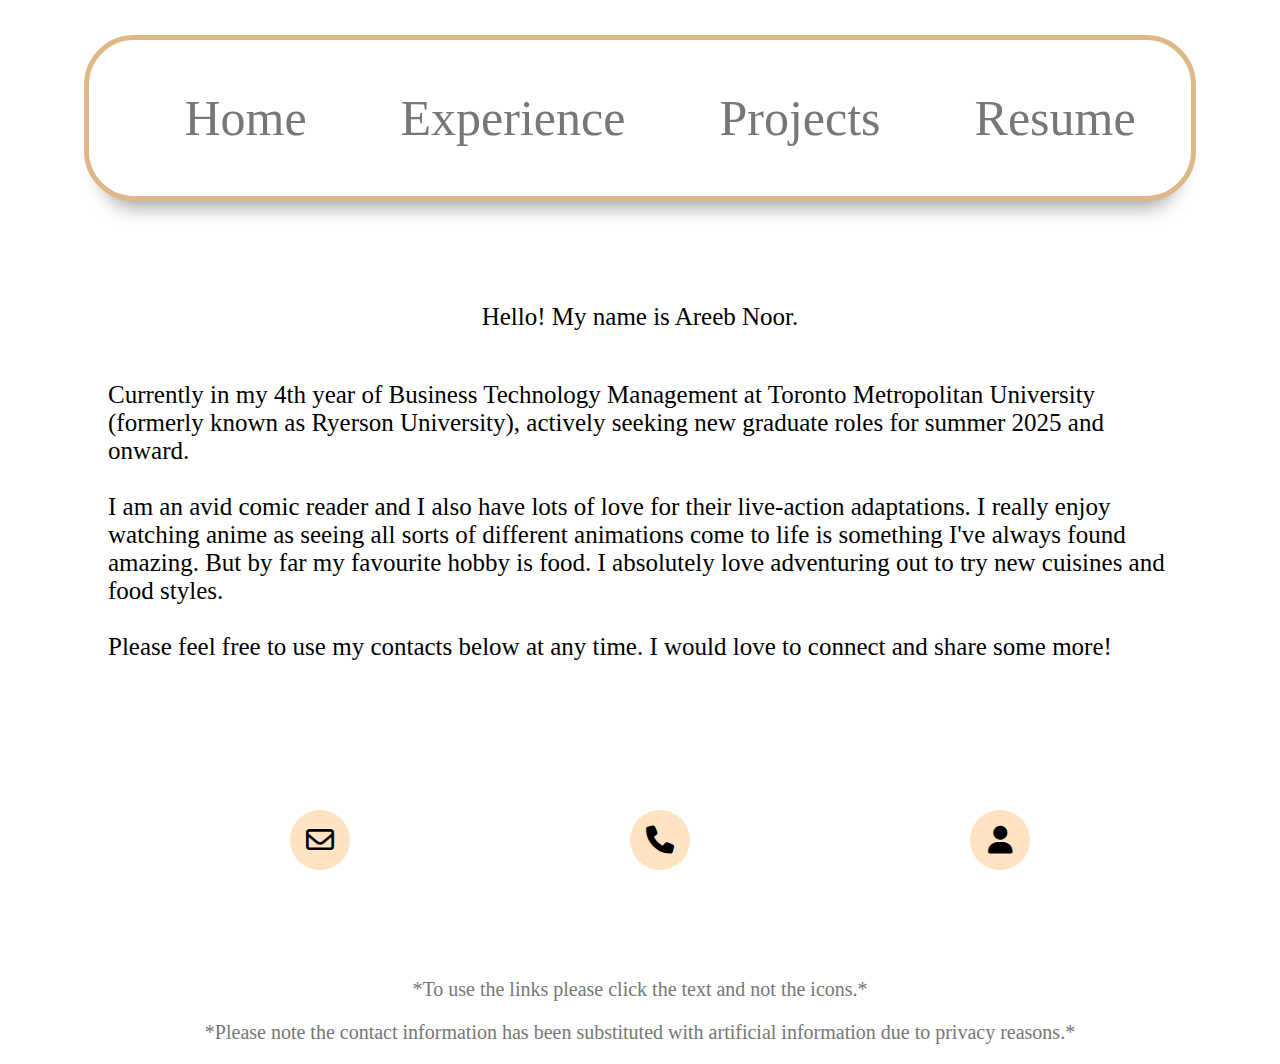
<file: index.html>
<!DOCTYPE html>
<html lang="en">
  <head>
    <meta charset="UTF-8" />
    <meta name="viewport" content="width=device-width, initial-scale=1.0" />
    <title>Document</title>
    <link rel="stylesheet" href="styles.css" />
    <link
      rel="stylesheet"
      href="https://cdnjs.cloudflare.com/ajax/libs/font-awesome/6.5.1/css/all.min.css"/>

    
  </head>

  <body>
    <div class="navbar">
      <nav>
        <ul>
          <li><a href="index.html">Home</a></li>
          <li><a href="experience.html">Experience</a></li>
          <li><a href="projects.html">Projects</a></li>
          <li><a href="FakeRes.pdf" target="_blank">Resume</a></li>
        </ul>
      </nav>
    </div>
    <br />

    <p class="name">Hello! My name is Areeb Noor.</p>

    <p class="intro">
      Currently in my 4th year of Business Technology Management at Toronto Metropolitan University (formerly known as Ryerson University), actively seeking new graduate roles for summer 2025 and onward.<br /><br />I am an avid comic reader and I also have lots of love for their live-action adaptations. I really enjoy watching anime as seeing all sorts of different animations come to life is something I've always found amazing. But by far my favourite hobby is food. I absolutely love adventuring out to try new cuisines and food styles.<br /><br />Please feel free to use my contacts below at any time. I would love to connect and share some more!
    </p>

    <br />
    <br />
    <br />
    <br />

    <div class="contact-info">
      <div class="card">
        <i class="card-icon far fa-envelope"></i>
        <a class="linked" href="mailto:areeb.noor@torontomu.ca" target="_blank"><p>areeb.noor@torontomu.ca</p></a>
      </div>

      <div class="card">
        <i class="card-icon fas fa-phone"></i>
        <p>+1 123-456-7890</p>
      </div>

      <div class="card">
        <i class="card-icon fas fa-user"></i>
        <a class="linked" href="https://www.linkedin.com/school/torontometropolitanuniversity/mycompany/" target="_blank"><p>Linkedin</p></a>
      </div>
    </div>
    <p class="footer">*To use the links please click the text and not the icons.* </p>
    <p class="footer">*Please note the contact information has been substituted with artificial information due to privacy reasons.* </p>
  </body>
</html>
</file>
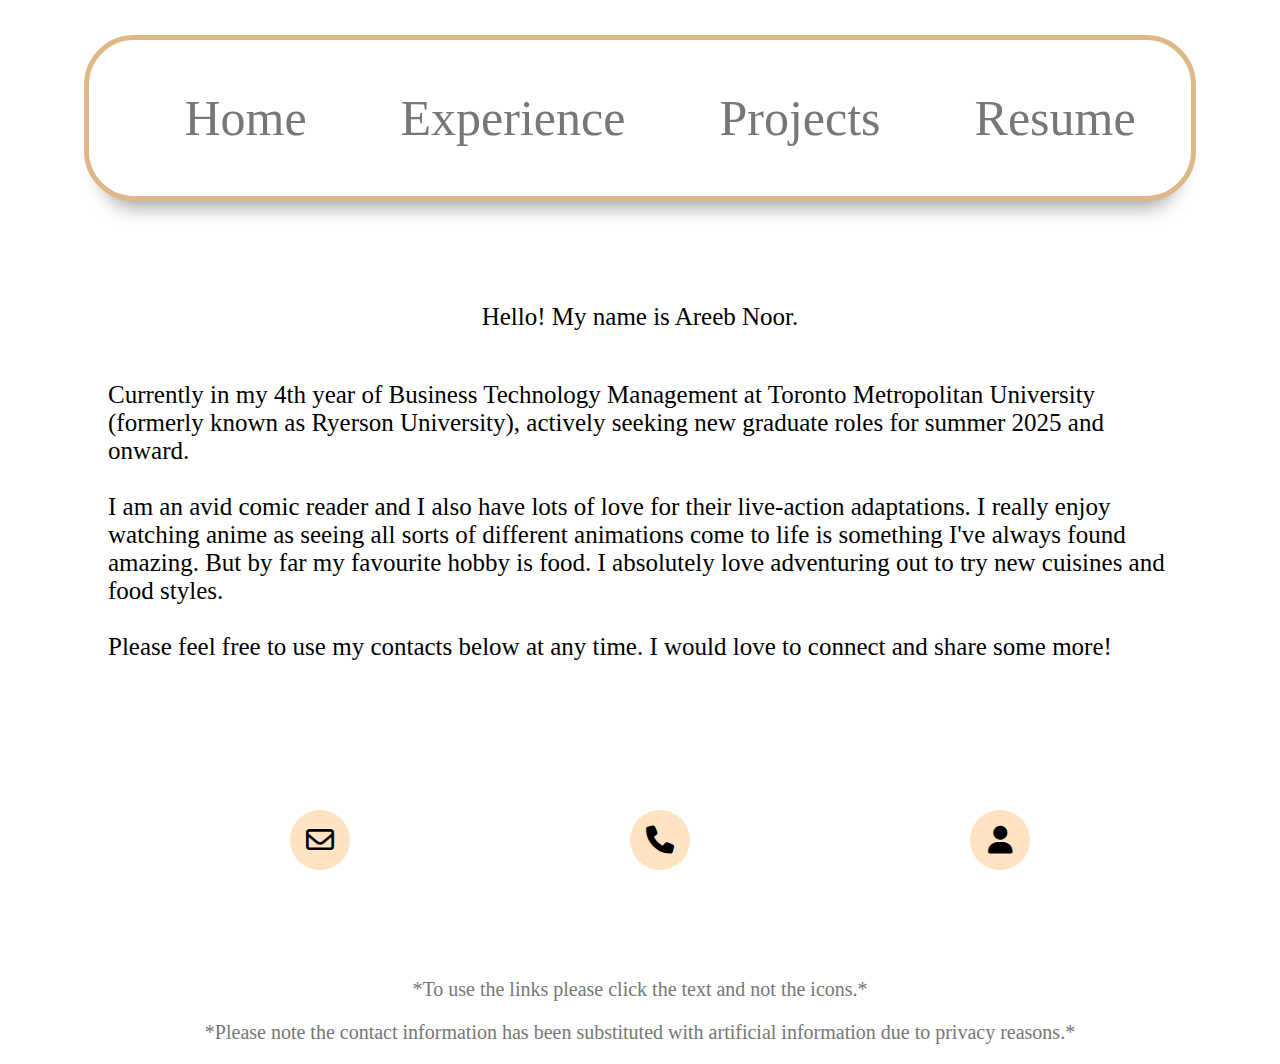
<file: Final/index.html>
<!DOCTYPE html>
<html lang="en">
  <head>
    <meta charset="UTF-8" />
    <meta name="viewport" content="width=device-width, initial-scale=1.0" />
    <title>Document</title>
    <link rel="stylesheet" href="styles.css" />
    <link
      rel="stylesheet"
      href="https://cdnjs.cloudflare.com/ajax/libs/font-awesome/6.5.1/css/all.min.css
    "
    />

    <script>alert("Welcome to my webiste!\nPlease note that personal information has purposely been left out (such as phone # and Linkedin) and other perosnal info such as actual work experience and resume have been replaced with artificial information.");</script>
  </head>

  <body>
    <div class="navbar">
      <nav>
        <ul>
          <li><a href="index.html">Home</a></li>
          <li><a href="experience.html">Experience</a></li>
          <li><a href="projects.html">Projects</a></li>
          <li><a href="Images/FakeRes.pdf" target="_blank">Resume</a></li>
        </ul>
      </nav>
    </div>
    <br />

    <p class="name">Hello! My name is Areeb Noor.</p>

    <p class="intro">
      Currently in my 4th year of Business Technology Management at Toronto Metropolitan University (formerly known as Ryerson University), actively seeking new graduate roles for summer 2025 and onward.<br /><br />I am an avid comic reader and I also have lots of love for their live-action adaptations. I really enjoy watching anime as seeing all sorts of different animations come to life is something I've always found amazing. But by far my favourite hobby is food. I absolutely love adventuring out to try new cuisines and food styles.<br /><br />Please feel free to use my contacts below at any time. I would love to connect and share some more!
    </p>

    <br />
    <br />
    <br />
    <br />

    <div class="contact-info">
      <div class="card">
        <i class="card-icon far fa-envelope"></i>
        <a class="linked" href="mailto:areeb.noor@torontomu.ca" target="_blank"><p>areeb.noor@torontomu.ca</p></a>
      </div>

      <div class="card">
        <i class="card-icon fas fa-phone"></i>
        <p>+1 123-456-7890</p>
      </div>

      <div class="card">
        <i class="card-icon fas fa-user"></i>
        <a class="linked" href="https://www.linkedin.com/school/torontometropolitanuniversity/mycompany/" target="_blank"><p>Linkedin</p></a>
      </div>
    </div>
    <p class="footer">*To use the links please click the text and not the icons.* </p>
    <p class="footer">*Please note the contact information has been substituted with artificial information due to privacy reasons.* </p>
  </body>
</html>
</file>
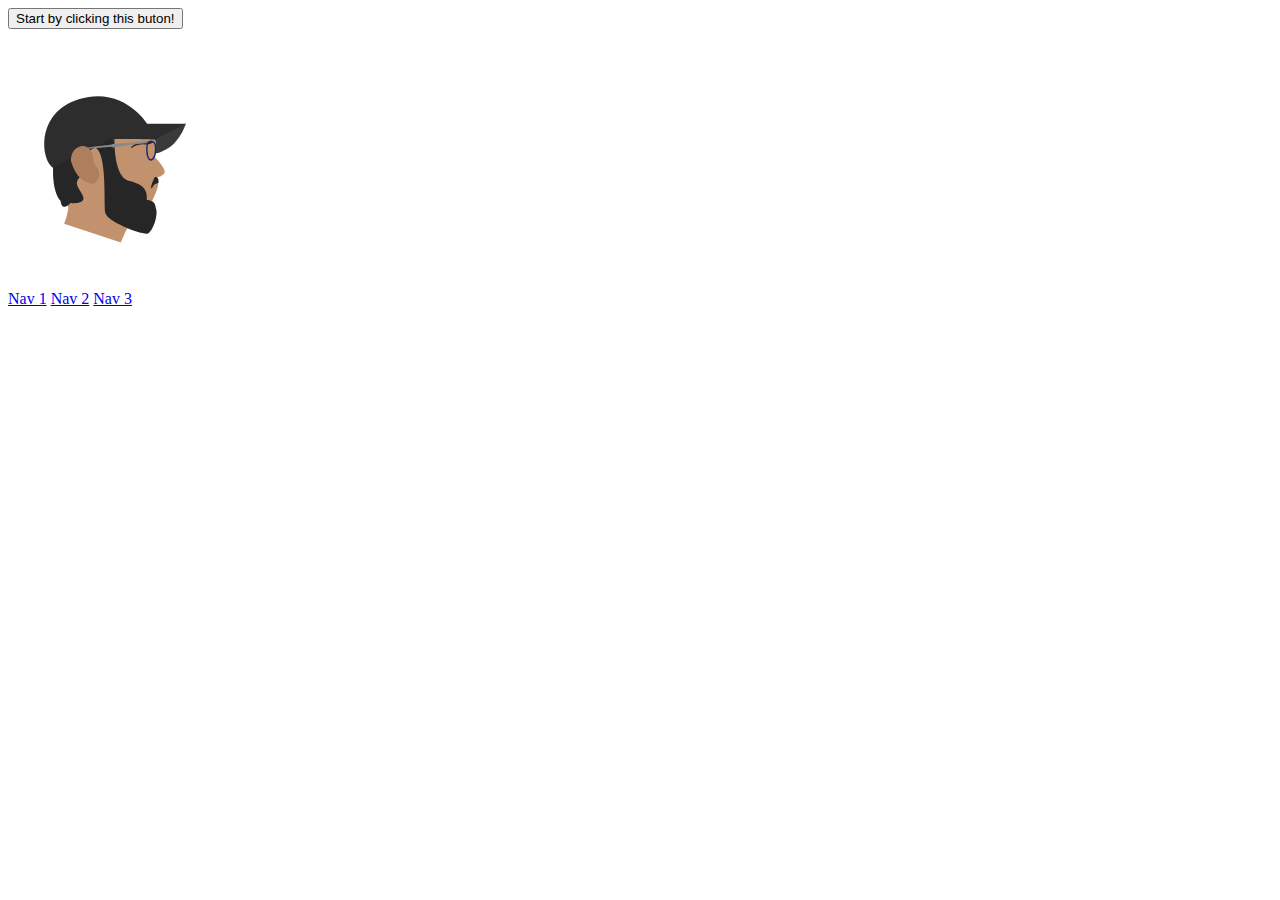
<file: Lab 5/index.html>
<!DOCTYPE html>
<html lang="en">
<head>
    <meta charset="UTF-8">
    <meta name="viewport" content="width=device-width, initial-scale=1.0">
    <title>Lab 5</title>
    <script src="main.js"></script>
    <link rel="stylesheet" href="Lab5.css" />
</head>

<body>
    
    <!-- Button with on clicl function, funtion is in main.js-->
    <button onclick="myFunction()">Start by clicking this buton!</button>

    <!-- H1 title that displays a message and input from the user-->
    <h1 id="greeting"></h1>

    <!-- Line break for cleaner look in webpage-->
    <br>

    <!-- Personal image as per lab requirements. Used my personal avatar image instead of an actual image for privacy reasons-->
    <img src="images/areebavatar.svg" class ="image" onclick="PicClick(this)">

    <!-- Line breaks for clearner look in webpage-->
    <br>
    <br>

    <!-- Navigation menue/items along with onmoue and offmouse functions-->
    <nav onmouseover="mover(this)" onmouseout="mout(this)">
        <a href="nav1.html">Nav 1</a> 
        <a href="nav2.html">Nav 2</a> 
        <a href="nav3.html">Nav 3</a> 
    </nav>

</body>
</html>
</file>
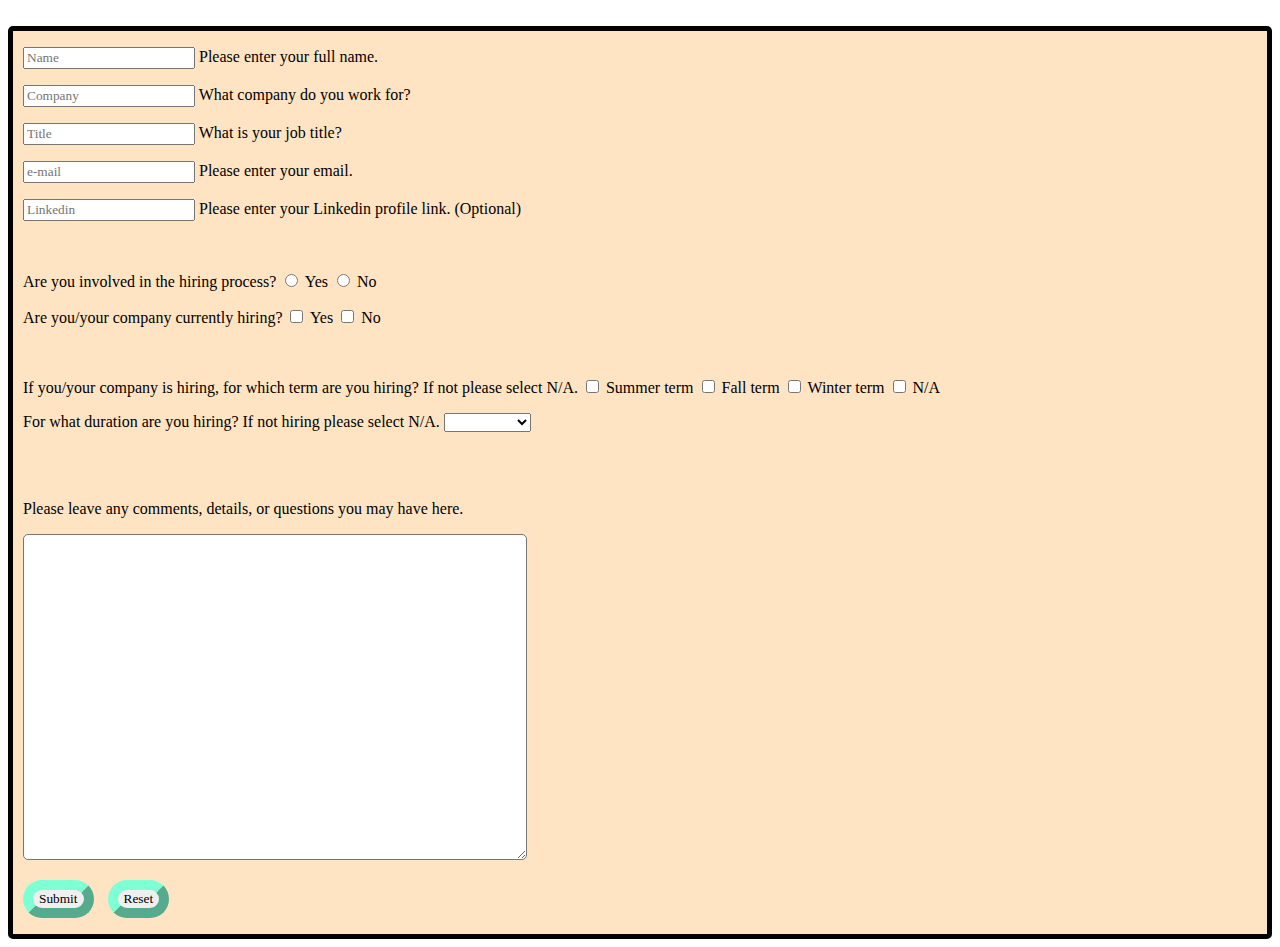
<file: Lab 6/index.html>
<!DOCTYPE html>
<html lang="en">
  <head>
    <meta charset="UTF-8" />
    <meta name="viewport" content="width=device-width, initial-scale=1.0" />
    <title>Lab 6</title>
    <script src="main.js"></script>
    <link rel="stylesheet" href="styles.css"/>
  </head>
  <body>
    <br />
    <form class="form" id="myform">
      <p class="intro">
        <input class="font" id="name" type="text" placeholder="Name" /> Please
        enter your full name.
      </p>

      <p class="intro">
        <input class="font" id="company" type="text" placeholder="Company" />
        What company do you work for?
      </p>

      <p class="intro">
        <input class="font" id="title" type="text" placeholder="Title" /> What
        is your job title?
      </p>

      <p class="intro">
        <input class="font" id="email" type="text" placeholder="e-mail" />
        Please enter your email.
      </p>

      <p class="intro">
        <input class="font" id="linkedin" tpye="text" placeholder="Linkedin" />
        Please enter your Linkedin profile link. (Optional)
      </p>

      <br />

      <p class="hinv">
        Are you involved in the hiring process?
        <input type="radio" id="hinvy" value="yes" name="Yes" /> Yes
        <input type="radio" id="hinvn" value="no" name="No" /> No
      </p>

      <p class="hinv">
        Are you/your company currently hiring?
        <input type="checkbox" id="hiringy" /> Yes
        <input type="checkbox" id="hiringn" /> No
      </p>

      <br />

      <p class="hinv">
        If you/your company is hiring, for which term are you hiring? If not
        please select N/A.
        <input type="checkbox" id="hiringsummer" /> Summer term
        <input type="checkbox" id="hiringfall" /> Fall term
        <input type="checkbox" id="hiringwinter" /> Winter term
        <input type="checkbox" id="hiringna" /> N/A
      </p>

      <p class="hinv">
        For what duration are you hiring? If not hiring please select N/A.
        <select name="duration">
          <option id="duradefault"></option>
          <option id="dura4">4 months</option>
          <option id="dura8">8 months</option>
          <option id="dura12">12 monts</option>
          <option id="dura16">16 months</option>
          <option id="duraO2A">Open to all</option>
          <option id="duraun">Unsure</option>
          <option id="durana">N/A</option>
        </select>
      </p>

      <br />
      <br />

      <p class="comprom">
        Please leave any comments, details, or questions you may have here.
      </p>
      <textarea
        class="comments"
        id="comments"
        name="comments"
        rows="20"
        cols="66"
      >
      </textarea>

      <p>
        <input class="subres" type="submit" value="Submit" onclick="submit()" />
        <input class="subres" type="reset" />
      </p>
    </form>
  </body>
</html>
</file>
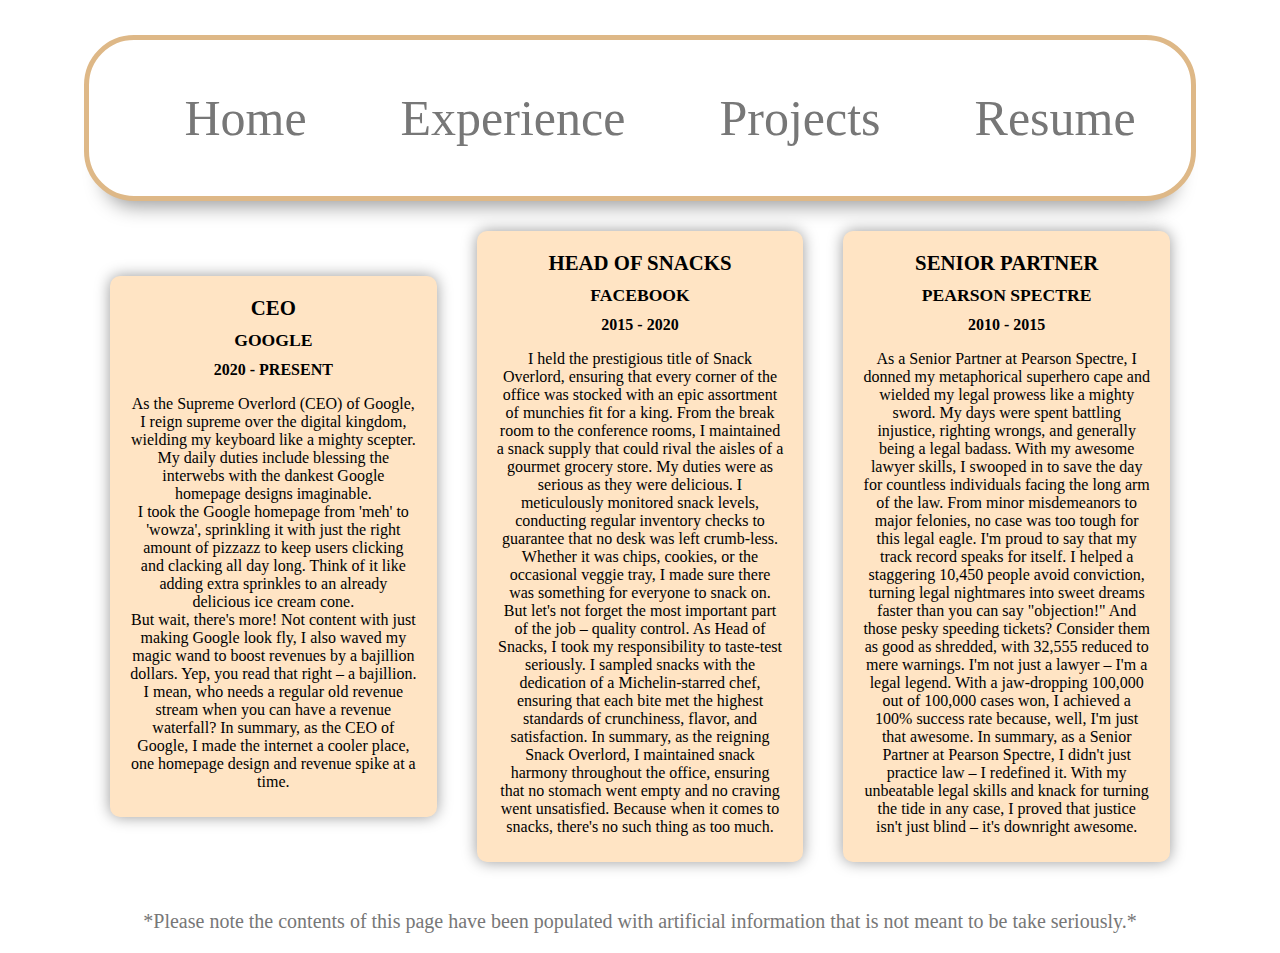
<file: experience.html>
<!DOCTYPE html>
<html lang="en">
  <head>
    <meta charset="UTF-8" />
    <meta name="viewport" content="width=device-width, initial-scale=1.0" />
    <title>Document</title>
    <link rel="stylesheet" href="styles.css" />

    
  </head>

  <body>

    <div class="navbar">
      <nav>
        <ul>
          <li><a href="index.html">Home</a></li>
          <li><a href="experience.html">Experience</a></li>
          <li><a href="projects.html">Projects</a></li>
          <li><a href="FakeRes.pdf" target="_blank">Resume</a></li>
        </ul>
      </nav>
    </div>
    <br />
    <br>
    <div class="exp-container">
      <div class="exp-row">
        <div class="exp-card">
          <h4>CEO</h4>
          <h3>Google</h3>
          <h2>2020 - Present</h2>
          <p>
            As the Supreme Overlord (CEO) of Google, I reign supreme over the digital kingdom, wielding my keyboard like a mighty scepter. My daily duties include blessing the interwebs with the dankest Google homepage designs imaginable.<br>

I took the Google homepage from 'meh' to 'wowza', sprinkling it with just the right amount of pizzazz to keep users clicking and clacking all day long. Think of it like adding extra sprinkles to an already delicious ice cream cone.<br>

But wait, there's more! Not content with just making Google look fly, I also waved my magic wand to boost revenues by a bajillion dollars. Yep, you read that right – a bajillion. I mean, who needs a regular old revenue stream when you can have a revenue waterfall?

In summary, as the CEO of Google, I made the internet a cooler place, one homepage design and revenue spike at a time.

          </p>
        </div>

        <div class="exp-card">
          <h4>Head of Snacks</h4>
          <h3>Facebook</h3>
          <h2>2015 - 2020</h2>
          <p>
            I held the prestigious title of Snack Overlord, ensuring that every corner of the office was stocked with an epic assortment of munchies fit for a king. From the break room to the conference rooms, I maintained a snack supply that could rival the aisles of a gourmet grocery store.

My duties were as serious as they were delicious. I meticulously monitored snack levels, conducting regular inventory checks to guarantee that no desk was left crumb-less. Whether it was chips, cookies, or the occasional veggie tray, I made sure there was something for everyone to snack on.

But let's not forget the most important part of the job – quality control. As Head of Snacks, I took my responsibility to taste-test seriously. I sampled snacks with the dedication of a Michelin-starred chef, ensuring that each bite met the highest standards of crunchiness, flavor, and satisfaction. 

In summary, as the reigning Snack Overlord, I maintained snack harmony throughout the office, ensuring that no stomach went empty and no craving went unsatisfied. Because when it comes to snacks, there's no such thing as too much.

          </p>
        </div>

        <div class="exp-card">
          <h4>Senior Partner</h4>
          <h3>Pearson Spectre</h3>
          <h2>2010 - 2015</h2>
          <p>
            As a Senior Partner at Pearson Spectre, I donned my metaphorical superhero cape and wielded my legal prowess like a mighty sword. My days were spent battling injustice, righting wrongs, and generally being a legal badass.
With my awesome lawyer skills, I swooped in to save the day for countless individuals facing the long arm of the law. From minor misdemeanors to major felonies, no case was too tough for this legal eagle. 
I'm proud to say that my track record speaks for itself. I helped a staggering 10,450 people avoid conviction, turning legal nightmares into sweet dreams faster than you can say "objection!" And those pesky speeding tickets? Consider them as good as shredded, with 32,555 reduced to mere warnings. 
I'm not just a lawyer – I'm a legal legend. With a jaw-dropping 100,000 out of 100,000 cases won, I achieved a 100% success rate because, well, I'm just that awesome. 
In summary, as a Senior Partner at Pearson Spectre, I didn't just practice law – I redefined it. With my unbeatable legal skills and knack for turning the tide in any case, I proved that justice isn't just blind – it's downright awesome.

          </p>
        </div>
      </div>
    </div>

    <br />
    <p class="footer">*Please note the contents of this page have been populated with artificial information that is not meant to be take seriously.* </p>
    
  </body>
</html>
</file>
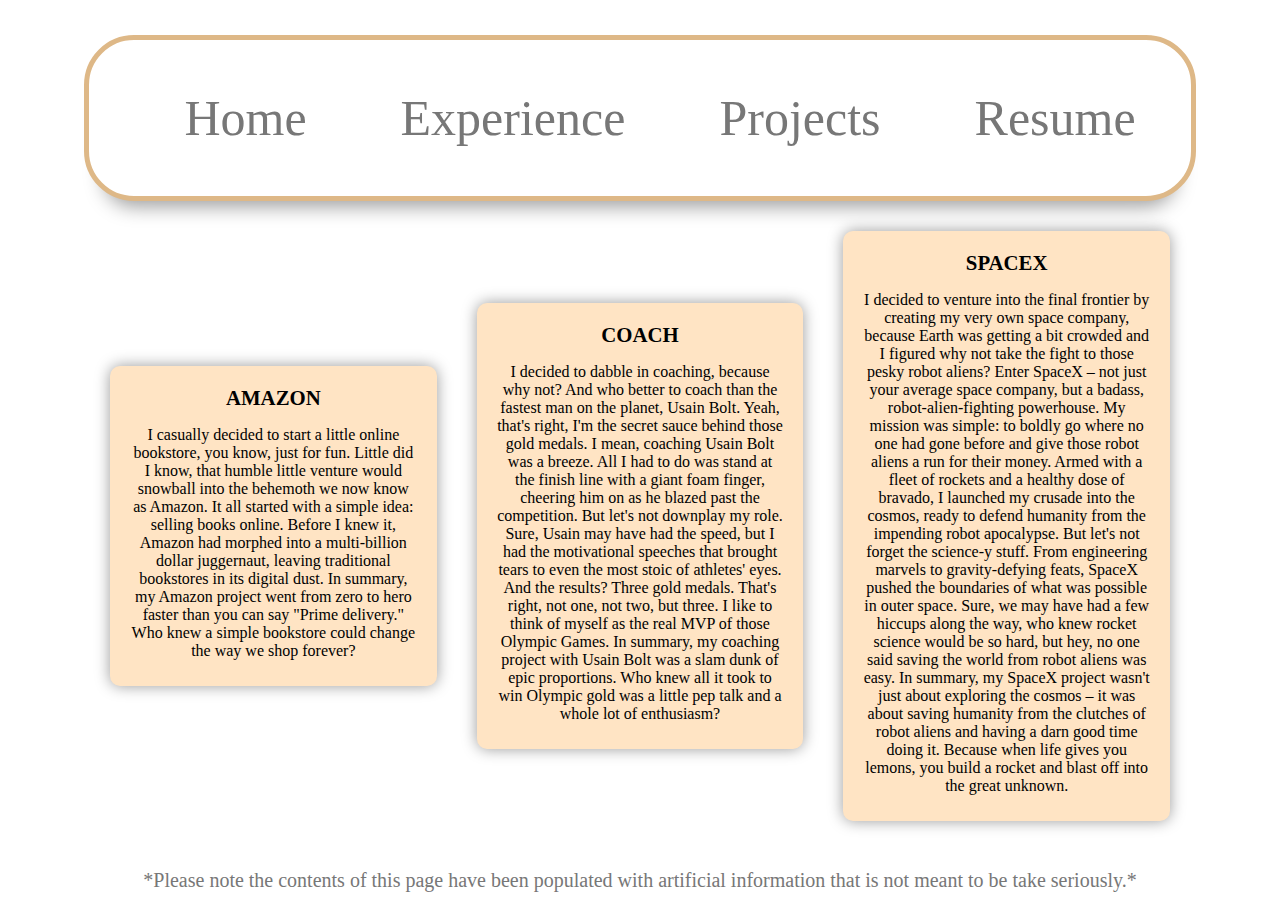
<file: projects.html>
<!DOCTYPE html>
<html lang="en">
  <head>
    <meta charset="UTF-8" />
    <meta name="viewport" content="width=device-width, initial-scale=1.0" />
    <title>Document</title>
    <link rel="stylesheet" href="styles.css" />
    
  </head>

  <body>
    <div class="navbar">
      <nav>
        <ul>
          <li><a href="index.html">Home</a></li>
          <li><a href="experience.html">Experience</a></li>
          <li><a href="projects.html">Projects</a></li>
          <li><a href="FakeRes.pdf" target="_blank">Resume</a></li>
        </ul>
      </nav>
    </div>
    <br />
    <br>

    <div class="exp-container">
      <div class="exp-row">
        <div class="exp-card">
          <h4>Amazon</h4>
          <p>
            I casually decided to start a little online bookstore, you know, just for fun. Little did I know, that humble little venture would snowball into the behemoth we now know as Amazon. 

It all started with a simple idea: selling books online. Before I knew it, Amazon had morphed into a multi-billion dollar juggernaut, leaving traditional bookstores in its digital dust. 

In summary, my Amazon project went from zero to hero faster than you can say "Prime delivery." Who knew a simple bookstore could change the way we shop forever? 

          </p>
        </div>

        <div class="exp-card">
          <h4>Coach</h4>
          <p>
            I decided to dabble in coaching, because why not? And who better to coach than the fastest man on the planet, Usain Bolt. Yeah, that's right, I'm the secret sauce behind those gold medals.

I mean, coaching Usain Bolt was a breeze. All I had to do was stand at the finish line with a giant foam finger, cheering him on as he blazed past the competition. 

But let's not downplay my role. Sure, Usain may have had the speed, but I had the motivational speeches that brought tears to even the most stoic of athletes' eyes. And the results? Three gold medals. That's right, not one, not two, but three. I like to think of myself as the real MVP of those Olympic Games. 

In summary, my coaching project with Usain Bolt was a slam dunk of epic proportions. Who knew all it took to win Olympic gold was a little pep talk and a whole lot of enthusiasm?

          </p>
        </div>

        <div class="exp-card">
          <h4>SpaceX</h4>
          <p>
            I decided to venture into the final frontier by creating my very own space company, because Earth was getting a bit crowded and I figured why not take the fight to those pesky robot aliens?

Enter SpaceX – not just your average space company, but a badass, robot-alien-fighting powerhouse. 

My mission was simple: to boldly go where no one had gone before and give those robot aliens a run for their money. Armed with a fleet of rockets and a healthy dose of bravado, I launched my crusade into the cosmos, ready to defend humanity from the impending robot apocalypse.

But let's not forget the science-y stuff. From engineering marvels to gravity-defying feats, SpaceX pushed the boundaries of what was possible in outer space. Sure, we may have had a few hiccups along the way, who knew rocket science would be so hard, but hey, no one said saving the world from robot aliens was easy.

In summary, my SpaceX project wasn't just about exploring the cosmos – it was about saving humanity from the clutches of robot aliens and having a darn good time doing it. Because when life gives you lemons, you build a rocket and blast off into the great unknown.

          </p>
        </div>
      </div>
    </div>

    <br />
    <p class="footer">*Please note the contents of this page have been populated with artificial information that is not meant to be take seriously.* </p>
    
  </body>
</html>
</file>
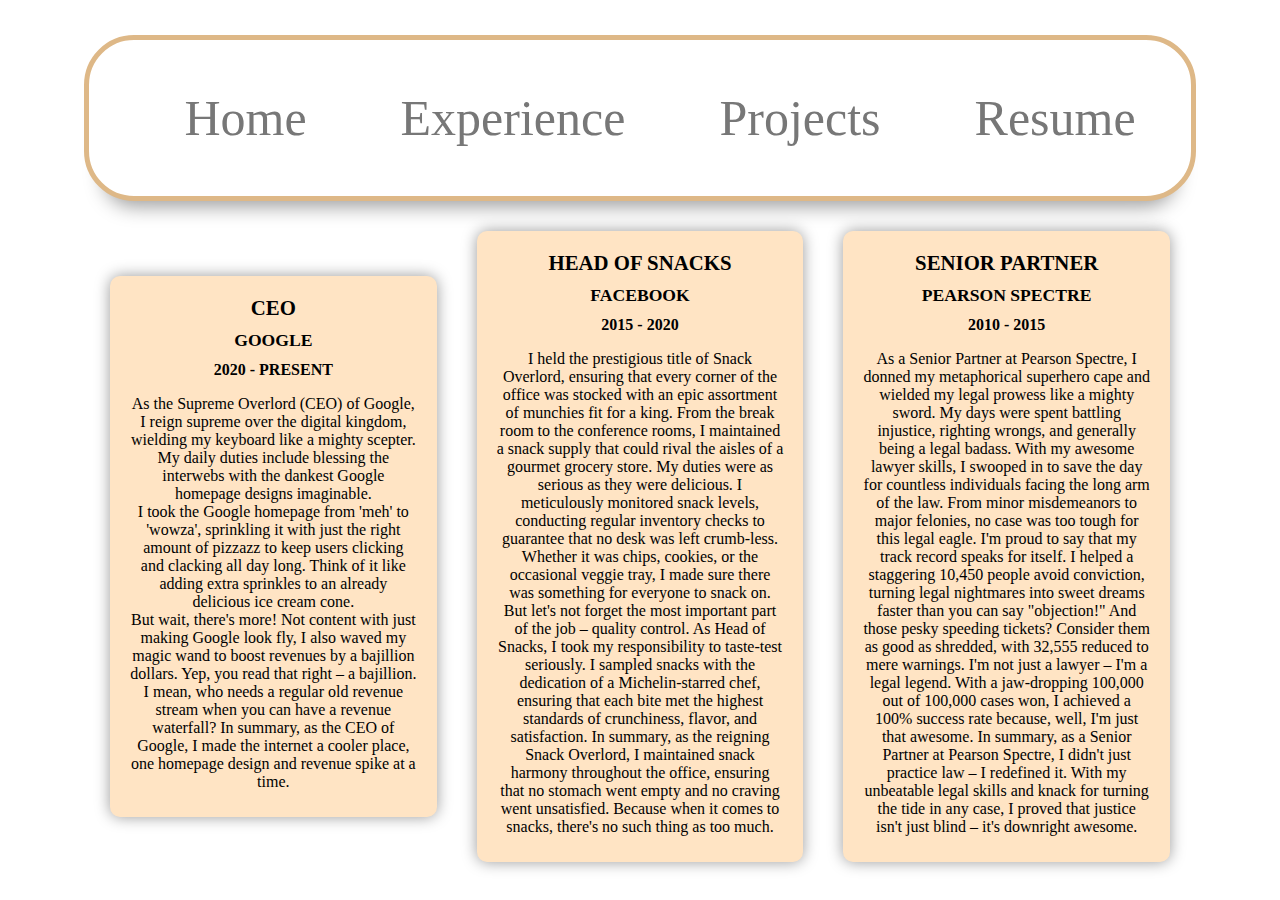
<file: Final/experience.html>
<!DOCTYPE html>
<html lang="en">
  <head>
    <meta charset="UTF-8" />
    <meta name="viewport" content="width=device-width, initial-scale=1.0" />
    <title>Document</title>
    <link rel="stylesheet" href="styles.css" />

    <script>alert("Please note due to privacy reasons the contents of this page are populated with artificial information that is not meant to be taken seriously.");</script>
  </head>

  <body>

    <div class="navbar">
      <nav>
        <ul>
          <li><a href="index.html">Home</a></li>
          <li><a href="experience.html">Experience</a></li>
          <li><a href="projects.html">Projects</a></li>
          <li><a href="Images/FakeRes.pdf" target="_blank">Resume</a></li>
        </ul>
      </nav>
    </div>
    <br />
    <br>
    <div class="exp-container">
      <div class="exp-row">
        <div class="exp-card">
          <h4>CEO</h4>
          <h3>Google</h3>
          <h2>2020 - Present</h2>
          <p>
            As the Supreme Overlord (CEO) of Google, I reign supreme over the digital kingdom, wielding my keyboard like a mighty scepter. My daily duties include blessing the interwebs with the dankest Google homepage designs imaginable.<br>

I took the Google homepage from 'meh' to 'wowza', sprinkling it with just the right amount of pizzazz to keep users clicking and clacking all day long. Think of it like adding extra sprinkles to an already delicious ice cream cone.<br>

But wait, there's more! Not content with just making Google look fly, I also waved my magic wand to boost revenues by a bajillion dollars. Yep, you read that right – a bajillion. I mean, who needs a regular old revenue stream when you can have a revenue waterfall?

In summary, as the CEO of Google, I made the internet a cooler place, one homepage design and revenue spike at a time.

          </p>
        </div>

        <div class="exp-card">
          <h4>Head of Snacks</h4>
          <h3>Facebook</h3>
          <h2>2015 - 2020</h2>
          <p>
            I held the prestigious title of Snack Overlord, ensuring that every corner of the office was stocked with an epic assortment of munchies fit for a king. From the break room to the conference rooms, I maintained a snack supply that could rival the aisles of a gourmet grocery store.

My duties were as serious as they were delicious. I meticulously monitored snack levels, conducting regular inventory checks to guarantee that no desk was left crumb-less. Whether it was chips, cookies, or the occasional veggie tray, I made sure there was something for everyone to snack on.

But let's not forget the most important part of the job – quality control. As Head of Snacks, I took my responsibility to taste-test seriously. I sampled snacks with the dedication of a Michelin-starred chef, ensuring that each bite met the highest standards of crunchiness, flavor, and satisfaction. 

In summary, as the reigning Snack Overlord, I maintained snack harmony throughout the office, ensuring that no stomach went empty and no craving went unsatisfied. Because when it comes to snacks, there's no such thing as too much.

          </p>
        </div>

        <div class="exp-card">
          <h4>Senior Partner</h4>
          <h3>Pearson Spectre</h3>
          <h2>2010 - 2015</h2>
          <p>
            As a Senior Partner at Pearson Spectre, I donned my metaphorical superhero cape and wielded my legal prowess like a mighty sword. My days were spent battling injustice, righting wrongs, and generally being a legal badass.
With my awesome lawyer skills, I swooped in to save the day for countless individuals facing the long arm of the law. From minor misdemeanors to major felonies, no case was too tough for this legal eagle. 
I'm proud to say that my track record speaks for itself. I helped a staggering 10,450 people avoid conviction, turning legal nightmares into sweet dreams faster than you can say "objection!" And those pesky speeding tickets? Consider them as good as shredded, with 32,555 reduced to mere warnings. 
I'm not just a lawyer – I'm a legal legend. With a jaw-dropping 100,000 out of 100,000 cases won, I achieved a 100% success rate because, well, I'm just that awesome. 
In summary, as a Senior Partner at Pearson Spectre, I didn't just practice law – I redefined it. With my unbeatable legal skills and knack for turning the tide in any case, I proved that justice isn't just blind – it's downright awesome.

          </p>
        </div>
      </div>
    </div>

    <br />

    
  </body>
</html>
</file>
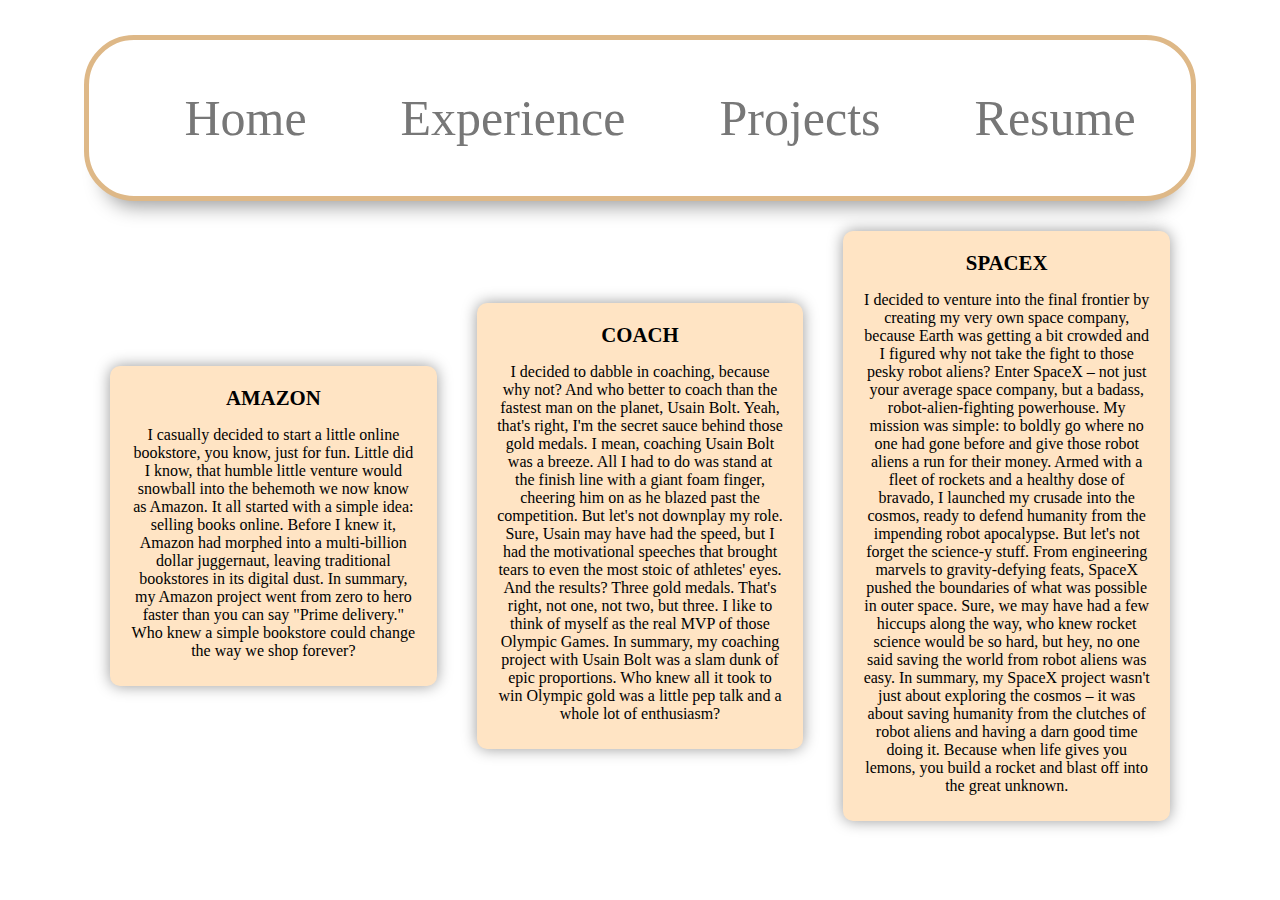
<file: Final/projects.html>
<!DOCTYPE html>
<html lang="en">
  <head>
    <meta charset="UTF-8" />
    <meta name="viewport" content="width=device-width, initial-scale=1.0" />
    <title>Document</title>
    <link rel="stylesheet" href="styles.css" />
    <script>alert("Please note due to privacy reasons the contents of this page are populated with artificial information that is not meant to be taken seriously.");</script>
  </head>

  <body>
    <div class="navbar">
      <nav>
        <ul>
          <li><a href="index.html">Home</a></li>
          <li><a href="experience.html">Experience</a></li>
          <li><a href="projects.html">Projects</a></li>
          <li><a href="Images/FakeRes.pdf" target="_blank">Resume</a></li>
        </ul>
      </nav>
    </div>
    <br />
    <br>

    <div class="exp-container">
      <div class="exp-row">
        <div class="exp-card">
          <h4>Amazon</h4>
          <p>
            I casually decided to start a little online bookstore, you know, just for fun. Little did I know, that humble little venture would snowball into the behemoth we now know as Amazon. 

It all started with a simple idea: selling books online. Before I knew it, Amazon had morphed into a multi-billion dollar juggernaut, leaving traditional bookstores in its digital dust. 

In summary, my Amazon project went from zero to hero faster than you can say "Prime delivery." Who knew a simple bookstore could change the way we shop forever? 

          </p>
        </div>

        <div class="exp-card">
          <h4>Coach</h4>
          <p>
            I decided to dabble in coaching, because why not? And who better to coach than the fastest man on the planet, Usain Bolt. Yeah, that's right, I'm the secret sauce behind those gold medals.

I mean, coaching Usain Bolt was a breeze. All I had to do was stand at the finish line with a giant foam finger, cheering him on as he blazed past the competition. 

But let's not downplay my role. Sure, Usain may have had the speed, but I had the motivational speeches that brought tears to even the most stoic of athletes' eyes. And the results? Three gold medals. That's right, not one, not two, but three. I like to think of myself as the real MVP of those Olympic Games. 

In summary, my coaching project with Usain Bolt was a slam dunk of epic proportions. Who knew all it took to win Olympic gold was a little pep talk and a whole lot of enthusiasm?

          </p>
        </div>

        <div class="exp-card">
          <h4>SpaceX</h4>
          <p>
            I decided to venture into the final frontier by creating my very own space company, because Earth was getting a bit crowded and I figured why not take the fight to those pesky robot aliens?

Enter SpaceX – not just your average space company, but a badass, robot-alien-fighting powerhouse. 

My mission was simple: to boldly go where no one had gone before and give those robot aliens a run for their money. Armed with a fleet of rockets and a healthy dose of bravado, I launched my crusade into the cosmos, ready to defend humanity from the impending robot apocalypse.

But let's not forget the science-y stuff. From engineering marvels to gravity-defying feats, SpaceX pushed the boundaries of what was possible in outer space. Sure, we may have had a few hiccups along the way, who knew rocket science would be so hard, but hey, no one said saving the world from robot aliens was easy.

In summary, my SpaceX project wasn't just about exploring the cosmos – it was about saving humanity from the clutches of robot aliens and having a darn good time doing it. Because when life gives you lemons, you build a rocket and blast off into the great unknown.

          </p>
        </div>
      </div>
    </div>

    <br />

    
  </body>
</html>
</file>
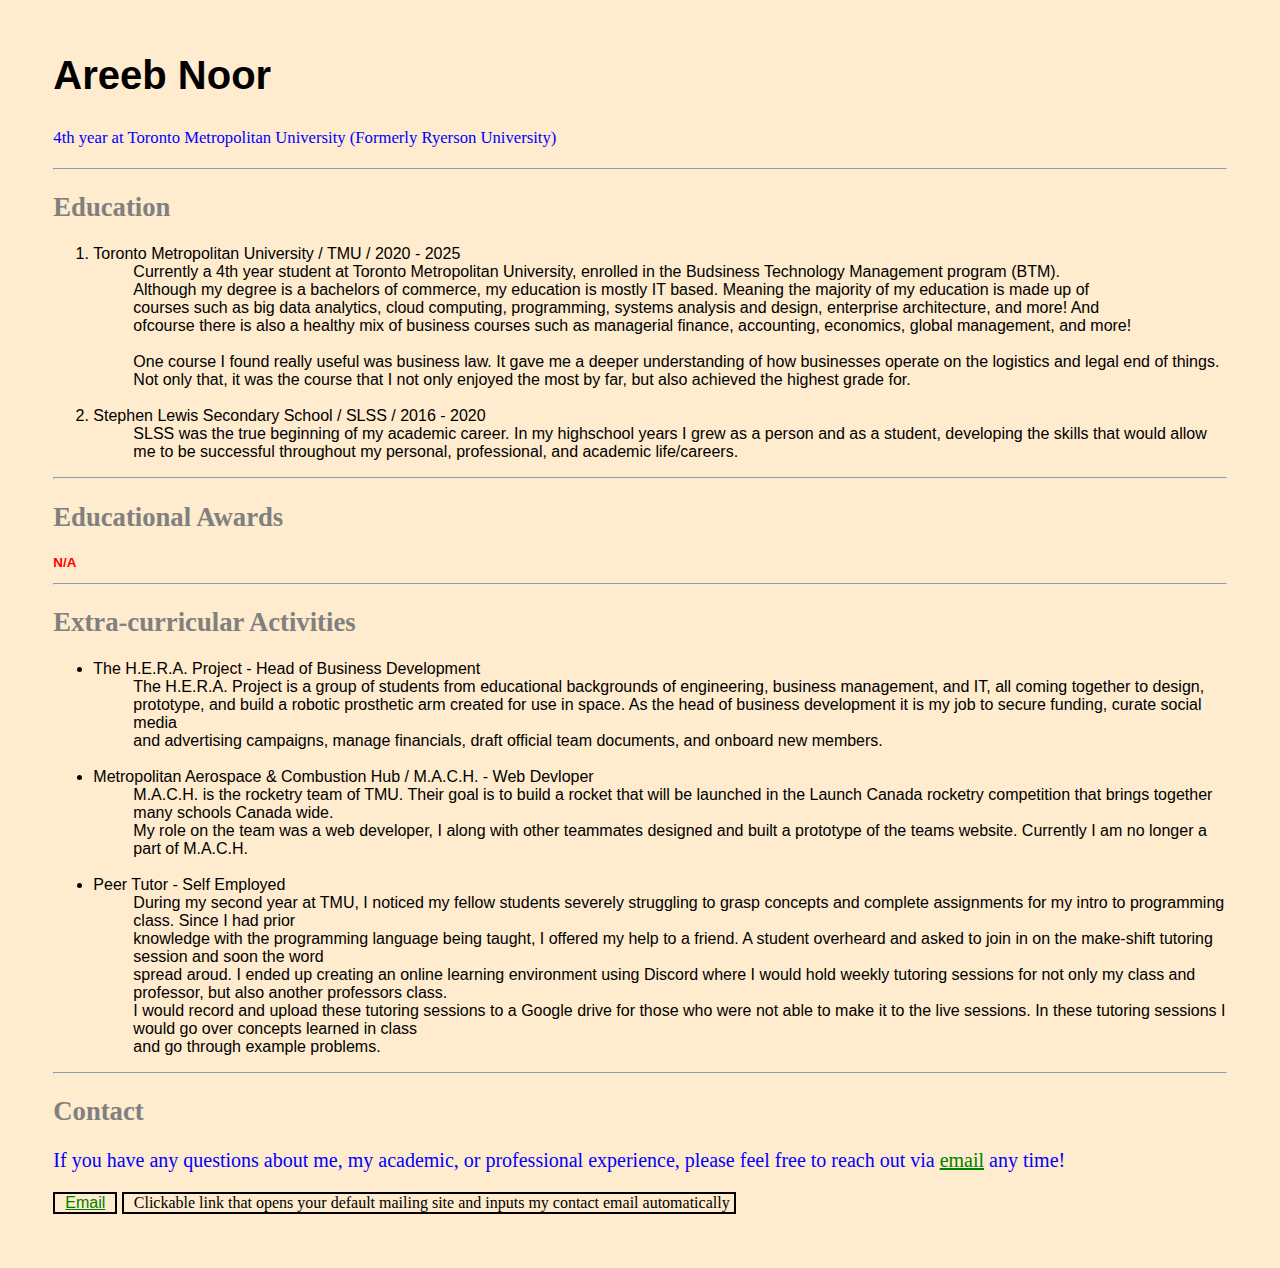
<file: Lab 3/Lab3Submission.html>
<!DOCTYPE html>
<html lang="en">
<head>
    <meta charset="UTF-8">
    <meta name="viewport" content="width=device-width, initial-scale=1.0">
    <title>Lab 3</title>
    <link rel="stylesheet" href="Lab3Submission.css"/>
</head>

<body>
    <header>
        <h1>Areeb Noor</h1>
        <p><small>4th year at Toronto Metropolitan University (Formerly Ryerson University)</small></p>
        <hr>
    </header>

    <main>
        <h2>Education</h2>
        <ol>
            <li>
                <dt>Toronto Metropolitan University / TMU / 2020 - 2025</dt>
                <dd>Currently a 4th year student at Toronto Metropolitan University, enrolled in the Budsiness Technology Management program (BTM).<br>Although my degree is a bachelors of commerce, my education is mostly IT based. Meaning the majority of my education is made up of <br>courses such as big data analytics, cloud computing, programming, systems analysis and design, enterprise architecture, and more! And <br> ofcourse there is also a healthy mix of business courses such as managerial finance, accounting, economics, global management, and more!<br><br>One course I found really useful was business law. It gave me a deeper understanding of how businesses operate on the logistics and legal end of things. <br>Not only that, it was the course that I not only enjoyed the most by far, but also achieved the highest grade for.</dd>
            </li>
            <br>
            <li>

                <dt>Stephen Lewis Secondary School / SLSS / 2016 - 2020</dt>
                <dd>SLSS was the true beginning of my academic career. In my highschool years I grew as a person and as a student, developing the skills that would allow <br> me to be successful throughout my personal, professional, and academic life/careers. </dd>
            </li>
        </ol>
        <hr>
        <h2>Educational Awards</h2>
        <h3>N/A</h3>
        <hr>
        <h2>Extra-curricular Activities</h2>
        <ul>
            <li>
                <dt>The H.E.R.A. Project - Head of Business Development</dt>
                <dd>The H.E.R.A. Project is a group of students from educational backgrounds of engineering, business management, and IT, all coming together to design,<br> prototype, and build a robotic prosthetic arm created for use in space. As the head of business development it is my job to secure funding, curate social media<br> and advertising campaigns, manage financials, draft official team documents, and onboard new members. </dd>
            </li>
            <br>
            <li>
                <dt>Metropolitan Aerospace & Combustion Hub / M.A.C.H. - Web Devloper</dt>
                <dd> M.A.C.H. is the rocketry team of TMU. Their goal is to build a rocket that will be launched in the Launch Canada rocketry competition that brings together many schools Canada wide.<br>My role on the team was a web developer, I along with other teammates designed and built a prototype of the teams website. Currently I am no longer a part of M.A.C.H.</dd>
            </li>
            <br>
            <li>
                <dt>Peer Tutor - Self Employed</dt>
                <dd>During my second year at TMU, I noticed my fellow students severely struggling to grasp concepts and complete assignments for my intro to programming class. Since I had prior<br> knowledge with the programming language being taught, I offered my help to a friend. A student overheard and asked to join in on the make-shift tutoring session and soon the word<br> spread aroud. I ended up creating an online learning environment using Discord where I would hold weekly tutoring sessions for not only my class and professor, but also another professors class.<br> I would record and upload these tutoring sessions to a Google drive for those who were not able to make it to the live sessions. In these tutoring sessions I would go over concepts learned in class<br> and go through example problems.</dd>
            </li>
        </ul>
        <hr>
        <h2>Contact</h2>
        <p>If you have any questions about me, my academic, or professional experience, please feel free to reach out via <a href="mailto:areeb.noor@torontomu.ca" target="_blank">email</a> any time!</p>
        <div>
            <div class="div1">
                <a href="mailto:areeb.noor@torontomu.ca" target="_blank">Email</a>
            </div>
            <div class="div2">
                <p class="p2">Clickable link that opens your default mailing site and inputs my contact email automatically</p>
            </div>
        </div>
        
    </main>
</body>
</html>
</file>
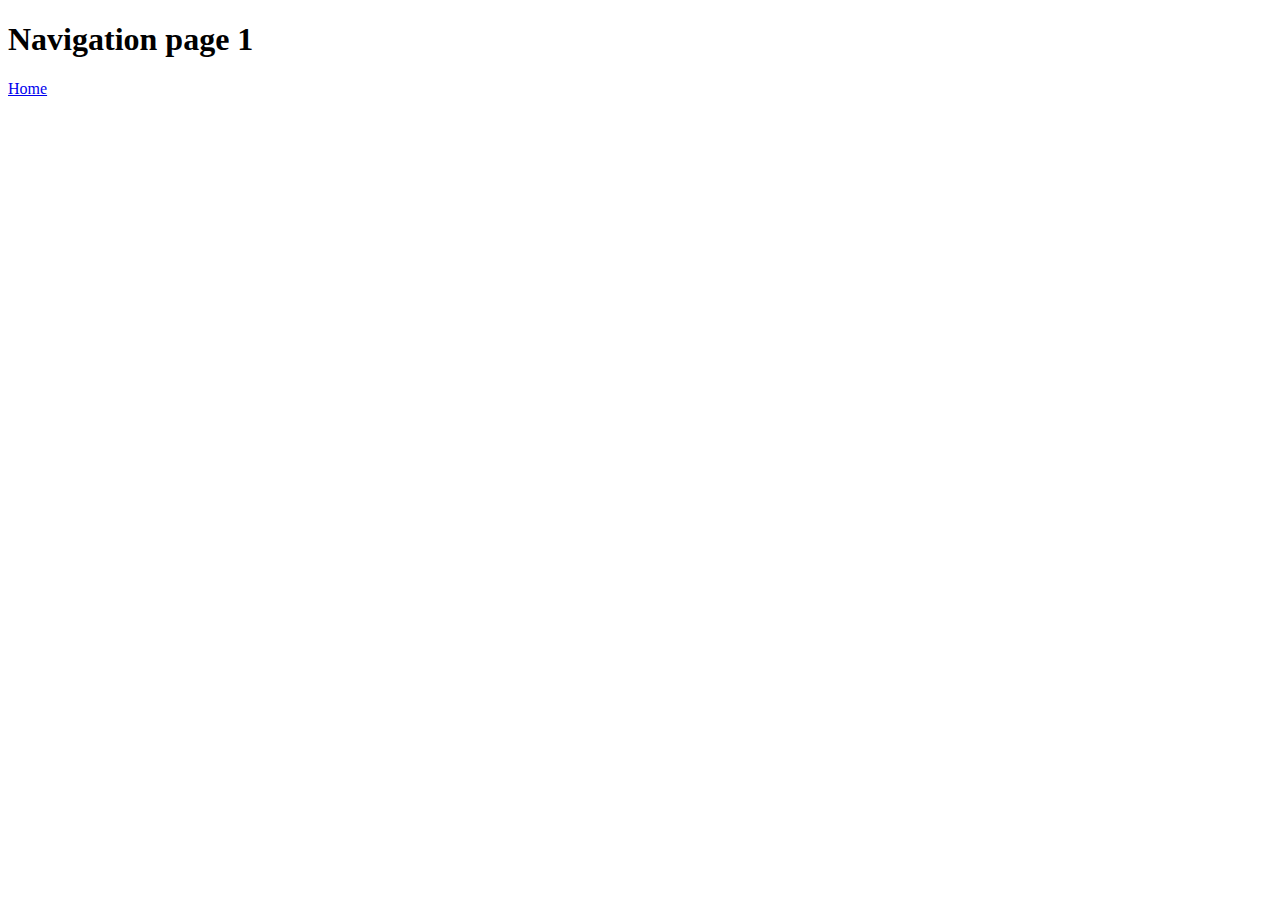
<file: Lab 5/nav1.html>
<!DOCTYPE html>
<html lang="en">
<head>
    <meta charset="UTF-8">
    <meta name="viewport" content="width=device-width, initial-scale=1.0">
    <title>Document</title>
</head>
<body>
    <h1>Navigation page 1</h1>
    <nav>
        <a href="index.html">Home</a>
    </nav>
</body>
</html>
</file>
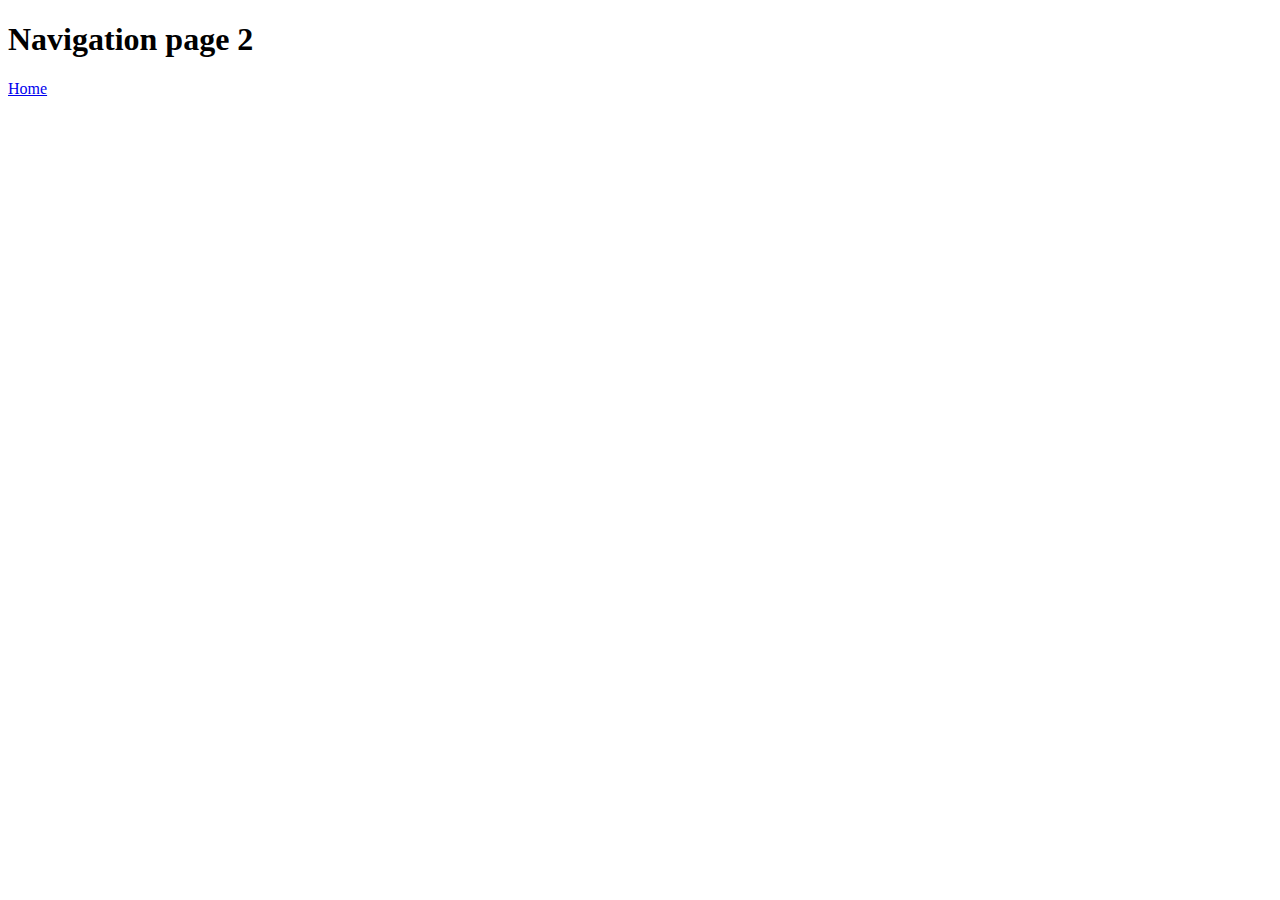
<file: Lab 5/nav2.html>
<!DOCTYPE html>
<html lang="en">
<head>
    <meta charset="UTF-8">
    <meta name="viewport" content="width=device-width, initial-scale=1.0">
    <title>Document</title>
</head>
<body>
    
    <h1>Navigation page 2</h1>
    <nav>
        <a href="index.html">Home</a>
    </nav>

</body>
</html>
</file>
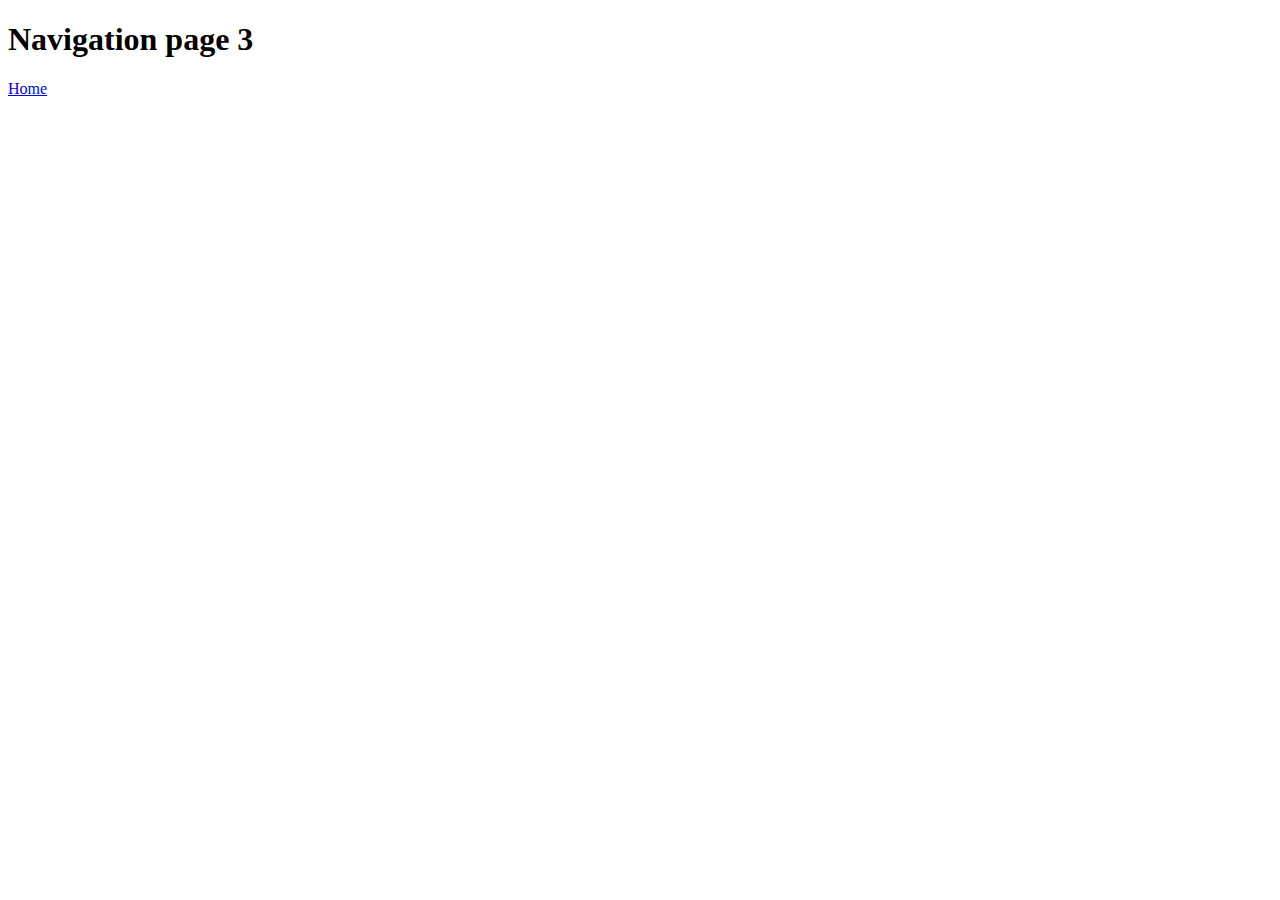
<file: Lab 5/nav3.html>
<!DOCTYPE html>
<html lang="en">
<head>
    <meta charset="UTF-8">
    <meta name="viewport" content="width=device-width, initial-scale=1.0">
    <title>Document</title>
</head>
<body>
    
    <h1>Navigation page 3</h1>
    <nav>
        <a href="index.html">Home</a>
    </nav>
    
</body>
</html>
</file>
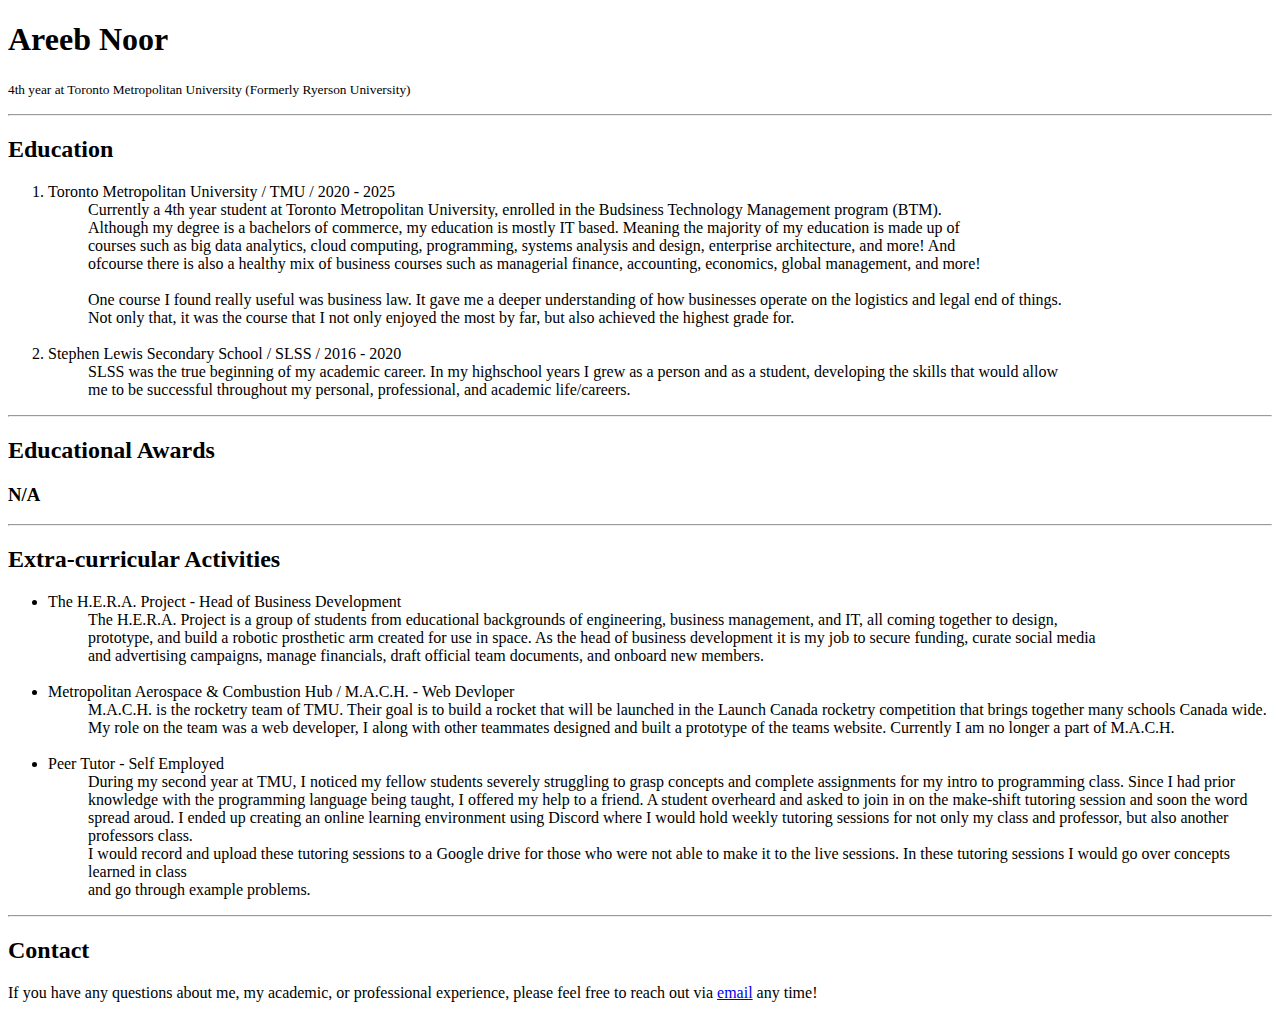
<file: Lab2/Lab2Submission.html>
<!DOCTYPE html>
<html lang="en">
<head>
    <meta charset="UTF-8">
    <meta name="viewport" content="width=device-width, initial-scale=1.0">
    <title>Lab 2</title>
</head>
<body>
    <header>
        <h1>Areeb Noor</h1>
        <p><small>4th year at Toronto Metropolitan University (Formerly Ryerson University)</small></p>
        <hr>
    </header>

    <main>
        <h2>Education</h2>
        <ol>
            <li>
                <dt>Toronto Metropolitan University / TMU / 2020 - 2025</dt>
                <dd>Currently a 4th year student at Toronto Metropolitan University, enrolled in the Budsiness Technology Management program (BTM).<br>Although my degree is a bachelors of commerce, my education is mostly IT based. Meaning the majority of my education is made up of <br>courses such as big data analytics, cloud computing, programming, systems analysis and design, enterprise architecture, and more! And <br> ofcourse there is also a healthy mix of business courses such as managerial finance, accounting, economics, global management, and more!<br><br>One course I found really useful was business law. It gave me a deeper understanding of how businesses operate on the logistics and legal end of things. <br>Not only that, it was the course that I not only enjoyed the most by far, but also achieved the highest grade for.</dd>
            </li>
            <br>
            <li>
                <dt>Stephen Lewis Secondary School / SLSS / 2016 - 2020</dt>
                <dd>SLSS was the true beginning of my academic career. In my highschool years I grew as a person and as a student, developing the skills that would allow <br> me to be successful throughout my personal, professional, and academic life/careers. </dd>
            </li>
        </ol>
        <hr>
        <h2>Educational Awards</h2>
        <h3>N/A</h3>
        <hr>
        <h2>Extra-curricular Activities</h2>
        <ul>
            <li>
                <dt>The H.E.R.A. Project - Head of Business Development</dt>
                <dd>The H.E.R.A. Project is a group of students from educational backgrounds of engineering, business management, and IT, all coming together to design,<br> prototype, and build a robotic prosthetic arm created for use in space. As the head of business development it is my job to secure funding, curate social media<br> and advertising campaigns, manage financials, draft official team documents, and onboard new members. </dd>
            </li>
            <br>
            <li>
                <dt>Metropolitan Aerospace & Combustion Hub / M.A.C.H. - Web Devloper</dt>
                <dd> M.A.C.H. is the rocketry team of TMU. Their goal is to build a rocket that will be launched in the Launch Canada rocketry competition that brings together many schools Canada wide.<br>My role on the team was a web developer, I along with other teammates designed and built a prototype of the teams website. Currently I am no longer a part of M.A.C.H.</dd>
            </li>
            <br>
            <li>
                <dt>Peer Tutor - Self Employed</dt>
                <dd>During my second year at TMU, I noticed my fellow students severely struggling to grasp concepts and complete assignments for my intro to programming class. Since I had prior<br> knowledge with the programming language being taught, I offered my help to a friend. A student overheard and asked to join in on the make-shift tutoring session and soon the word<br> spread aroud. I ended up creating an online learning environment using Discord where I would hold weekly tutoring sessions for not only my class and professor, but also another professors class.<br> I would record and upload these tutoring sessions to a Google drive for those who were not able to make it to the live sessions. In these tutoring sessions I would go over concepts learned in class<br> and go through example problems.</dd>
            </li>
        </ul>
        <hr>
        <h2>Contact</h2>
        <p>If you have any questions about me, my academic, or professional experience, please feel free to reach out via <a href="mailto:areeb.noor@torontomu.ca" target="_blank">email</a> any time!</p>
    </main>
</body>
</html>
</file>
<file: styles.css>
.navbar{
    
    width: 100%;
    height: 15vh;
    display: flex;
    align-items: center;
    justify-content: center;
    margin-top: 50px;
    
    
}

nav{
    background: #fff;
    border-radius: 50px;
    border-color: burlywood;
    border-style: solid;
    border-width: 5px;
    padding: 10px;
    box-shadow: 0 25px 20px -20px rgba(0,0,0,0.4);
    
}

nav ul li{
    list-style: none;
    display: inline-block;
    padding: 13px 35px;
    margin: 10px;
    font-size: 50px;
    font-weight: 500;
    color: #777;
    cursor: pointer;
    position: relative;
    z-index: 2;
    transition: color 0.3s;
}

.navbar a{
    text-decoration: none;
    color: #777;
}

.navbar a:hover{
    color: black;
}

nav ul li::after{
    content: ' ';
    background:bisque;
    width: 100%;
    height: 100%;
    border-radius: 30px;
    position: absolute;
    top: 100%;
    left: 50%;
    transform: translate(-50%, -50%);
    z-index: -1;
    opacity: 0;
    transition: top 0.3s, opacity 0.3s;

}

nav ul li:hover{
    color: black;
}

nav ul li:hover::after{
    top:50%;
    opacity: 1;
}

.intro{
    text-align: left;
    margin-left: 100px;
    margin-right: 100px;
    font-size: 25px;
    margin-top: 100px;
}

.footer{
    text-align: center;
    margin-left: 100px;
    margin-right: 100px;
    font-size: 20px;
    
    color: #777;
}



.name{
    text-align: center;
    margin-left: 100px;
    margin-right: 100px;
    font-size: 25px;
    margin-top: 100px;
    margin-bottom: -50px;
}

.contact-info{
    display: flex;
    width: 100%;
    align-items: center;
    justify-content: center;
    padding: 0 20px;
}

.card{
    background: white;
    padding: 0 20px;
    width: 300px;
    height: 200px;
    display: flex;
    flex-direction: column;
    justify-content: center;
    align-items: center;
    color: black;
    cursor: pointer;
}

.card-icon{
    font-size: 28px;
    background: bisque;
    width: 60px;
    height: 60px;
    text-align: center;
    line-height: 60px !important;
    border-radius: 50%;
    transition: 0.3s linear;
}

.card:hover .card-icon{
    background: none;
    color: burlywood;
    transform: scale(1.6)
}

.card p{
    margin-top: 20px;
    font-weight: 300;
    letter-spacing: 2px;
    max-height: 0;
    opacity: 0;
    transition: 0.3s linear;
}

.card:hover p{
    max-height: 40px;
    opacity: 1;

}

.exp-container{
    width: 1100px;
    max-width: 100%;
    margin: 0 auto;
}

.exp-row{
    display: flex;
    align-items: center;
    justify-content: space-between;
    
}

.exp-card{
    flex: 1 1 21rem;
    margin: 10px 20px;
    background-color: bisque;
    box-shadow: 0 0 15px rgba(0,0,0,0.4);
    border-radius: 10px;
    padding: 10px 20px;
}

.exp-card h4{
    font-size: 1.3rem;
    text-transform: uppercase;
    margin: 10px 0;
    text-align: center;
}

.exp-card h3{
    font-size: 1.1rem;
    text-transform: uppercase;
    margin: 10px 0;
    text-align: center;
}

.exp-card h2{
    font-size: 1rem;
    text-transform: uppercase;
    margin: 10px 0;
    text-align: center;
}

.exp-card p{
    text-align: center;
}

.linked{
    text-decoration: none;
    color: black;
}
</file>
<file: Final/styles.css>
.navbar{
    
    width: 100%;
    height: 15vh;
    display: flex;
    align-items: center;
    justify-content: center;
    margin-top: 50px;
    
    
}

nav{
    background: #fff;
    border-radius: 50px;
    border-color: burlywood;
    border-style: solid;
    border-width: 5px;
    padding: 10px;
    box-shadow: 0 25px 20px -20px rgba(0,0,0,0.4);
    
}

nav ul li{
    list-style: none;
    display: inline-block;
    padding: 13px 35px;
    margin: 10px;
    font-size: 50px;
    font-weight: 500;
    color: #777;
    cursor: pointer;
    position: relative;
    z-index: 2;
    transition: color 0.3s;
}

.navbar a{
    text-decoration: none;
    color: #777;
}

.navbar a:hover{
    color: black;
}

nav ul li::after{
    content: ' ';
    background:bisque;
    width: 100%;
    height: 100%;
    border-radius: 30px;
    position: absolute;
    top: 100%;
    left: 50%;
    transform: translate(-50%, -50%);
    z-index: -1;
    opacity: 0;
    transition: top 0.3s, opacity 0.3s;

}

nav ul li:hover{
    color: black;
}

nav ul li:hover::after{
    top:50%;
    opacity: 1;
}

.intro{
    text-align: left;
    margin-left: 100px;
    margin-right: 100px;
    font-size: 25px;
    margin-top: 100px;
}

.footer{
    text-align: center;
    margin-left: 100px;
    margin-right: 100px;
    font-size: 20px;
    
    color: #777;
}



.name{
    text-align: center;
    margin-left: 100px;
    margin-right: 100px;
    font-size: 25px;
    margin-top: 100px;
    margin-bottom: -50px;
}

.contact-info{
    display: flex;
    width: 100%;
    align-items: center;
    justify-content: center;
    padding: 0 20px;
}

.card{
    background: white;
    padding: 0 20px;
    width: 300px;
    height: 200px;
    display: flex;
    flex-direction: column;
    justify-content: center;
    align-items: center;
    color: black;
    cursor: pointer;
}

.card-icon{
    font-size: 28px;
    background: bisque;
    width: 60px;
    height: 60px;
    text-align: center;
    line-height: 60px !important;
    border-radius: 50%;
    transition: 0.3s linear;
}

.card:hover .card-icon{
    background: none;
    color: burlywood;
    transform: scale(1.6)
}

.card p{
    margin-top: 20px;
    font-weight: 300;
    letter-spacing: 2px;
    max-height: 0;
    opacity: 0;
    transition: 0.3s linear;
}

.card:hover p{
    max-height: 40px;
    opacity: 1;

}

.exp-container{
    width: 1100px;
    max-width: 100%;
    margin: 0 auto;
}

.exp-row{
    display: flex;
    align-items: center;
    justify-content: space-between;
    
}

.exp-card{
    flex: 1 1 21rem;
    margin: 10px 20px;
    background-color: bisque;
    box-shadow: 0 0 15px rgba(0,0,0,0.4);
    border-radius: 10px;
    padding: 10px 20px;
}

.exp-card h4{
    font-size: 1.3rem;
    text-transform: uppercase;
    margin: 10px 0;
    text-align: center;
}

.exp-card h3{
    font-size: 1.1rem;
    text-transform: uppercase;
    margin: 10px 0;
    text-align: center;
}

.exp-card h2{
    font-size: 1rem;
    text-transform: uppercase;
    margin: 10px 0;
    text-align: center;
}

.exp-card p{
    text-align: center;
}

.linked{
    text-decoration: none;
    color: black;
}
</file>
<file: Lab 5/Lab5.css>
/* Default image styling for when the image is not clicked and not enlargened */
.image{
    width: 200px;
    height: 200px;
}

/* Enlargened styling for when image is clicked */
.enlargen{
    width: 400px;
    height: 400px;
}

/* Styling for hovering over with mouse */
.hover{
    color:yellow;
    font-weight: bolder;
}

/* Styling for unhovering with mouse */
.unhover{
    color: red;
    font-style: italic;
}
</file>
<file: Lab 6/styles.css>
.comments{
    border-radius: 5px;
    margin-left: 10px;
    font-family: Georgia, 'Times New Roman', Times, serif;
    
}

.form{
    border-style: solid;
    border-radius: 5px;
    border-width: 5px;
    background-color: bisque;
}

.intro{
    margin-left: 10px;
    
}

.subres{
    margin-left: 10px;
    border-radius: 100px;
    border-width: 10px;
    border-color: aquamarine;
    font-family: Georgia, 'Times New Roman', Times, serif;
}

.font{
    font-family: Georgia, 'Times New Roman', Times, serif;
}

.hinv{
    margin-left: 10px;
    font-family: Georgia, 'Times New Roman', Times, serif;
}

.comprom{
    margin-left: 10px;
    font-family: Georgia, 'Times New Roman', Times, serif;
}
</file>
<file: Lab 3/Lab3Submission.css>
body {font-family: arial; 
        font-size: 12pt;
        background-color: blanchedalmond;
        margin-left: 40pt;
        margin-right: 40pt;
        margin-top: 40pt;
        margin-bottom: 40pt;
}

h1 {color:black;
        font-family: arial;
        font-size: 30pt;
}

h2 {color:grey;
        font-family: verdana;
        font-size: 20pt;
}

h3 {color:red;
        font-family: sans-serif;
        font-size: 10pt;
}

p {color: blue;
        font-family:'Times New Roman', Times, serif;
        font-size: 15pt;
}

a:link {color:green;}
a:visited {color:blueviolet;}
a:hover {color:red;}
a:active {color:white;font-weight: bold;}

div {display:inline-block;

}

.div1 {border-width:2px;
        border-style:solid;
        border-color:black;
        width: 50px;
        display:inline-block;
        padding-left: 10px;
}

.div2 {border-width:2px;
        border-style:solid;
        border-color:black;
        width: 600px;
        display:inline-block;
        padding-left: 10px;
}

.p2{color:black;
        font-size: 12pt;
        margin-bottom: 0pt;
        margin-top: 0pt;
}
</file>
